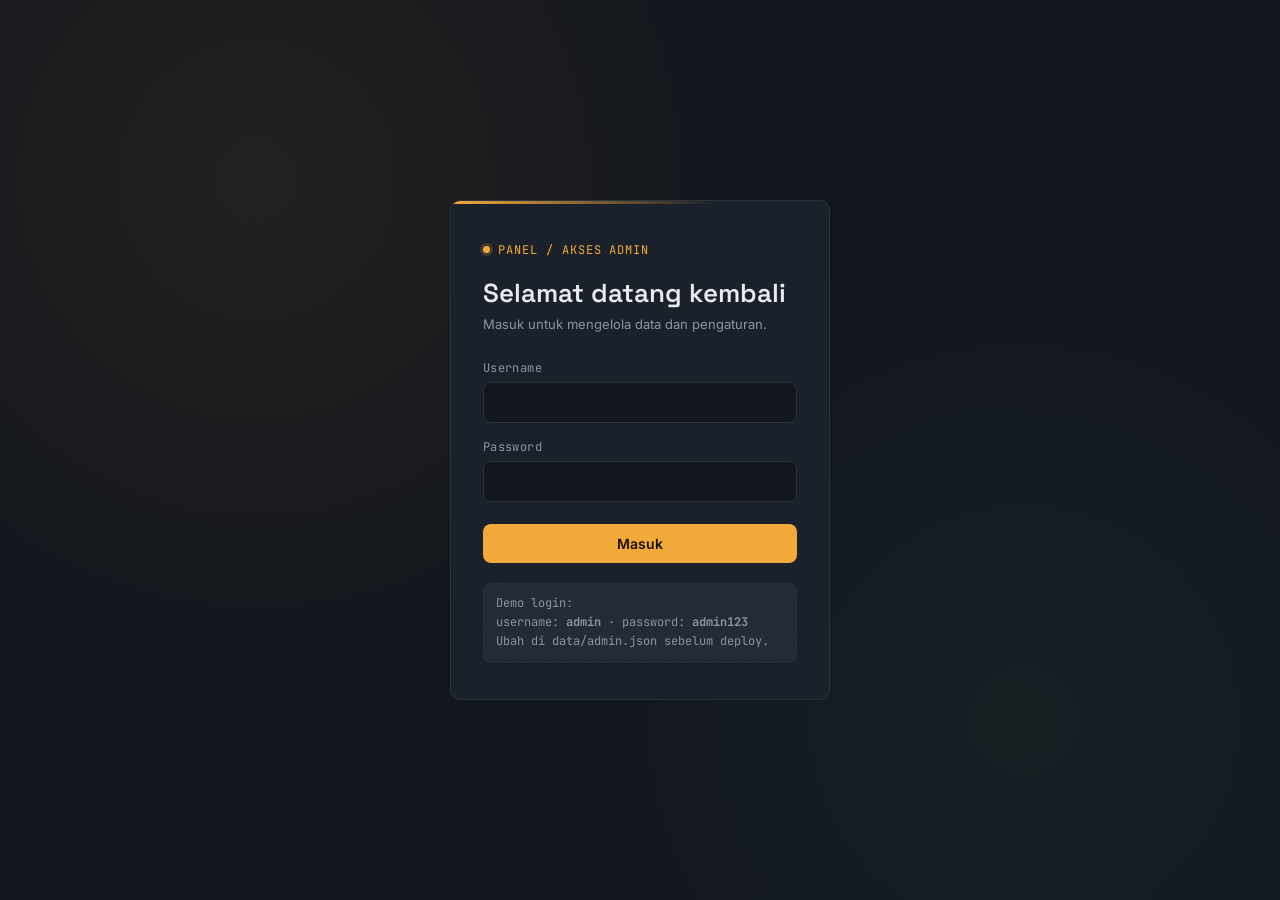
<file: admin-panel/index.html>
<!DOCTYPE html>
<html lang="id">
<head>
<meta charset="UTF-8">
<meta name="viewport" content="width=device-width, initial-scale=1.0">
<title>Masuk — Panel Admin</title>
<link rel="stylesheet" href="assets/css/style.css">
</head>
<body>

<div class="login-screen">
  <div class="login-card">
    <div class="login-mark"><span class="login-dot"></span> PANEL / AKSES ADMIN</div>
    <h1>Selamat datang kembali</h1>
    <p class="sub">Masuk untuk mengelola data dan pengaturan.</p>

    <div id="errorMsg" class="error-msg"></div>

    <form id="loginForm">
      <div class="field">
        <label for="username">Username</label>
        <input type="text" id="username" autocomplete="username" required>
      </div>
      <div class="field">
        <label for="password">Password</label>
        <input type="password" id="password" autocomplete="current-password" required>
      </div>
      <button type="submit" class="btn btn-primary">Masuk</button>
    </form>

    <div class="login-hint">
      Demo login:<br>
      username: <strong>admin</strong> · password: <strong>admin123</strong><br>
      Ubah di <span class="mono">data/admin.json</span> sebelum deploy.
    </div>
  </div>
</div>

<script src="assets/js/ui.js"></script>
<script src="assets/js/auth.js"></script>
<script>
  (async function () {
    await initAdminCredentials();

    // Jika sesi masih aktif, langsung ke dashboard
    const session = getSession();
    if (session && Date.now() - session.lastActivity < 5 * 60 * 1000) {
      window.location.href = 'dashboard.html';
      return;
    }

    const params = new URLSearchParams(window.location.search);
    if (params.get('expired') === '1') {
      showToast('Sesi berakhir karena tidak aktif. Silakan masuk kembali.', 'error');
    }
  })();

  const errorMsg = document.getElementById('errorMsg');

  document.getElementById('loginForm').addEventListener('submit', function (e) {
    e.preventDefault();
    const username = document.getElementById('username').value;
    const password = document.getElementById('password').value;

    if (login(username, password)) {
      showToast('Berhasil masuk. Mengalihkan…', 'success', 1200);
      setTimeout(() => window.location.href = 'dashboard.html', 400);
    } else {
      errorMsg.textContent = 'Username atau password salah.';
      errorMsg.classList.add('show');
      showToast('Login gagal — periksa kembali kredensial Anda.', 'error');
    }
  });
</script>
</body>
</html>
</file>
<file: admin-panel/assets/css/style.css>
/* ============================================
   PANEL — Admin Control Panel
   Token system:
   - bg      #12161D  (deep slate, not pure black)
   - surface #1B212B
   - surface2#232B37
   - border  #2A323E
   - text    #E7EAEE
   - muted   #8B94A3
   - amber   #F2A93B  (primary accent)
   - green   #4CC38A  (success)
   - red     #E2574C  (danger)
   Display: 'Space Grotesk' | Body: 'Inter' | Data/Mono: 'JetBrains Mono'
   ============================================ */

@import url('https://fonts.googleapis.com/css2?family=Space+Grotesk:wght@500;600;700&family=Inter:wght@400;500;600&family=JetBrains+Mono:wght@400;500;600&display=swap');

:root {
  --bg: #12161D;
  --surface: #1B212B;
  --surface-2: #232B37;
  --border: #2A323E;
  --text: #E7EAEE;
  --muted: #8B94A3;
  --amber: #F2A93B;
  --amber-dim: #7A5A22;
  --green: #4CC38A;
  --red: #E2574C;
  --radius: 10px;
  --font-display: 'Space Grotesk', sans-serif;
  --font-body: 'Inter', sans-serif;
  --font-mono: 'JetBrains Mono', monospace;
}

* { box-sizing: border-box; margin: 0; padding: 0; }

body {
  background: var(--bg);
  color: var(--text);
  font-family: var(--font-body);
  min-height: 100vh;
  -webkit-font-smoothing: antialiased;
}

a { color: inherit; }

::selection { background: var(--amber); color: #14161c; }

:focus-visible {
  outline: 2px solid var(--amber);
  outline-offset: 2px;
}

/* ---------- Login Page ---------- */
.login-screen {
  min-height: 100vh;
  display: flex;
  align-items: center;
  justify-content: center;
  padding: 24px;
  background:
    radial-gradient(circle at 20% 20%, rgba(242,169,59,0.08), transparent 40%),
    radial-gradient(circle at 80% 80%, rgba(76,195,138,0.06), transparent 40%),
    var(--bg);
}

.login-card {
  width: 100%;
  max-width: 380px;
  background: var(--surface);
  border: 1px solid var(--border);
  border-radius: var(--radius);
  padding: 36px 32px;
  position: relative;
  overflow: hidden;
}

.login-card::before {
  content: "";
  position: absolute;
  top: 0; left: 0; right: 0;
  height: 3px;
  background: linear-gradient(90deg, var(--amber), transparent 70%);
}

.login-mark {
  display: inline-flex;
  align-items: center;
  gap: 8px;
  font-family: var(--font-mono);
  font-size: 12px;
  color: var(--amber);
  letter-spacing: 0.08em;
  margin-bottom: 18px;
}

.login-dot {
  width: 7px; height: 7px; border-radius: 50%;
  background: var(--amber);
  box-shadow: 0 0 0 3px rgba(242,169,59,0.18);
}

.login-card h1 {
  font-family: var(--font-display);
  font-size: 26px;
  font-weight: 600;
  margin-bottom: 6px;
}

.login-card p.sub {
  color: var(--muted);
  font-size: 13px;
  margin-bottom: 28px;
}

.field {
  margin-bottom: 16px;
}

.field label {
  display: block;
  font-size: 12px;
  color: var(--muted);
  margin-bottom: 6px;
  font-family: var(--font-mono);
  letter-spacing: 0.03em;
}

.field input {
  width: 100%;
  background: var(--bg);
  border: 1px solid var(--border);
  border-radius: 8px;
  padding: 11px 12px;
  color: var(--text);
  font-size: 14px;
  font-family: var(--font-body);
  transition: border-color .15s ease;
}

.field input:focus {
  border-color: var(--amber);
}

.btn {
  display: inline-flex;
  align-items: center;
  justify-content: center;
  gap: 8px;
  border: none;
  border-radius: 8px;
  font-family: var(--font-body);
  font-weight: 600;
  font-size: 14px;
  padding: 11px 18px;
  cursor: pointer;
  transition: transform .12s ease, filter .15s ease;
}

.btn:active { transform: scale(0.98); }

.btn-primary {
  background: var(--amber);
  color: #1a1204;
  width: 100%;
  margin-top: 6px;
}
.btn-primary:hover { filter: brightness(1.08); }

.btn-ghost {
  background: transparent;
  border: 1px solid var(--border);
  color: var(--text);
}
.btn-ghost:hover { border-color: var(--amber); }

.btn-danger {
  background: rgba(226,87,76,0.12);
  color: var(--red);
  border: 1px solid rgba(226,87,76,0.35);
}
.btn-danger:hover { background: rgba(226,87,76,0.2); }

.btn-sm { padding: 7px 12px; font-size: 12px; }

.login-hint {
  margin-top: 20px;
  font-size: 12px;
  color: var(--muted);
  font-family: var(--font-mono);
  background: var(--surface-2);
  border: 1px dashed var(--border);
  border-radius: 8px;
  padding: 10px 12px;
  line-height: 1.6;
}

.error-msg {
  color: var(--red);
  font-size: 13px;
  margin-bottom: 12px;
  display: none;
}
.error-msg.show { display: block; }

/* ---------- App Shell ---------- */
.app {
  display: grid;
  grid-template-columns: 240px 1fr;
  min-height: 100vh;
}

.sidebar {
  background: var(--surface);
  border-right: 1px solid var(--border);
  padding: 24px 18px;
  display: flex;
  flex-direction: column;
}

.brand {
  display: flex;
  align-items: center;
  gap: 10px;
  font-family: var(--font-display);
  font-weight: 600;
  font-size: 17px;
  margin-bottom: 30px;
}
.brand .login-dot { background: var(--amber); }

.nav-group { margin-bottom: 8px; }

.nav-label {
  font-family: var(--font-mono);
  font-size: 10px;
  letter-spacing: 0.1em;
  color: var(--muted);
  text-transform: uppercase;
  margin: 18px 0 8px 10px;
}

.nav-link {
  display: flex;
  align-items: center;
  gap: 10px;
  padding: 9px 10px;
  border-radius: 8px;
  color: var(--muted);
  text-decoration: none;
  font-size: 14px;
  font-weight: 500;
  margin-bottom: 2px;
  transition: background .12s ease, color .12s ease;
}
.nav-link:hover { background: var(--surface-2); color: var(--text); }
.nav-link.active { background: rgba(242,169,59,0.1); color: var(--amber); }
.nav-link svg { width: 16px; height: 16px; flex-shrink: 0; }

.sidebar-footer {
  margin-top: auto;
  padding-top: 16px;
  border-top: 1px solid var(--border);
}

.main {
  padding: 22px 30px 40px;
  min-width: 0;
}

.topbar {
  display: flex;
  align-items: center;
  justify-content: space-between;
  margin-bottom: 26px;
  gap: 16px;
}

.topbar h2 {
  font-family: var(--font-display);
  font-size: 22px;
  font-weight: 600;
}

.topbar .breadcrumb {
  font-family: var(--font-mono);
  font-size: 11px;
  color: var(--muted);
  letter-spacing: 0.04em;
  margin-bottom: 4px;
}

.session-pill {
  display: flex;
  align-items: center;
  gap: 10px;
  background: var(--surface);
  border: 1px solid var(--border);
  border-radius: 999px;
  padding: 6px 14px 6px 6px;
  font-size: 13px;
}

.session-avatar {
  width: 26px; height: 26px;
  border-radius: 50%;
  background: var(--amber);
  color: #1a1204;
  font-family: var(--font-display);
  font-weight: 700;
  font-size: 12px;
  display: flex;
  align-items: center;
  justify-content: center;
}

.session-time {
  font-family: var(--font-mono);
  color: var(--muted);
  font-size: 11px;
}

/* stat cards */
.stat-grid {
  display: grid;
  grid-template-columns: repeat(4, 1fr);
  gap: 16px;
  margin-bottom: 28px;
}

.stat-card {
  background: var(--surface);
  border: 1px solid var(--border);
  border-radius: var(--radius);
  padding: 18px;
  position: relative;
  overflow: hidden;
}

.stat-card .label {
  font-family: var(--font-mono);
  font-size: 11px;
  color: var(--muted);
  letter-spacing: 0.05em;
  text-transform: uppercase;
}

.stat-card .value {
  font-family: var(--font-display);
  font-size: 30px;
  font-weight: 700;
  margin-top: 8px;
}

.stat-card .delta {
  font-size: 12px;
  margin-top: 6px;
  color: var(--green);
}
.stat-card .delta.warn { color: var(--red); }

.panel {
  background: var(--surface);
  border: 1px solid var(--border);
  border-radius: var(--radius);
  padding: 20px;
  margin-bottom: 20px;
}

.panel h3 {
  font-family: var(--font-display);
  font-size: 16px;
  margin-bottom: 14px;
}

/* table */
.table-toolbar {
  display: flex;
  gap: 10px;
  margin-bottom: 16px;
  flex-wrap: wrap;
  align-items: center;
  justify-content: space-between;
}

.search-box {
  position: relative;
  flex: 1;
  min-width: 200px;
  max-width: 320px;
}

.search-box input {
  width: 100%;
  background: var(--bg);
  border: 1px solid var(--border);
  border-radius: 8px;
  padding: 9px 12px 9px 34px;
  color: var(--text);
  font-size: 13px;
}
.search-box svg {
  position: absolute; left: 10px; top: 50%; transform: translateY(-50%);
  width: 14px; height: 14px; color: var(--muted);
}

select.filter-select {
  background: var(--bg);
  border: 1px solid var(--border);
  border-radius: 8px;
  color: var(--text);
  padding: 9px 10px;
  font-size: 13px;
}

table {
  width: 100%;
  border-collapse: collapse;
  font-size: 13.5px;
}

thead th {
  text-align: left;
  font-family: var(--font-mono);
  font-size: 11px;
  letter-spacing: 0.04em;
  text-transform: uppercase;
  color: var(--muted);
  padding: 10px 12px;
  border-bottom: 1px solid var(--border);
}

tbody td {
  padding: 12px;
  border-bottom: 1px solid var(--border);
}

tbody tr:hover { background: rgba(255,255,255,0.02); }

.mono { font-family: var(--font-mono); color: var(--muted); font-size: 12px; }

.badge {
  display: inline-block;
  padding: 3px 9px;
  border-radius: 999px;
  font-size: 11px;
  font-family: var(--font-mono);
  border: 1px solid var(--border);
  color: var(--muted);
}
.badge.low { color: var(--red); border-color: rgba(226,87,76,0.4); background: rgba(226,87,76,0.08); }
.badge.ok { color: var(--green); border-color: rgba(76,195,138,0.4); background: rgba(76,195,138,0.08); }

.row-actions { display: flex; gap: 8px; }

.icon-btn {
  background: transparent;
  border: 1px solid var(--border);
  color: var(--muted);
  border-radius: 6px;
  padding: 5px 8px;
  cursor: pointer;
  font-size: 12px;
}
.icon-btn:hover { color: var(--text); border-color: var(--amber); }

.empty-state {
  text-align: center;
  padding: 40px 20px;
  color: var(--muted);
}

/* modal */
.modal-overlay {
  position: fixed; inset: 0;
  background: rgba(10,12,16,0.6);
  backdrop-filter: blur(2px);
  display: none;
  align-items: center;
  justify-content: center;
  z-index: 50;
  padding: 20px;
}
.modal-overlay.show { display: flex; }

.modal {
  background: var(--surface);
  border: 1px solid var(--border);
  border-radius: var(--radius);
  width: 100%;
  max-width: 420px;
  padding: 24px;
}

.modal h3 { font-family: var(--font-display); margin-bottom: 16px; font-size: 18px; }

.modal-actions {
  display: flex;
  gap: 10px;
  margin-top: 20px;
}
.modal-actions .btn { flex: 1; }

/* toast */
.toast-stack {
  position: fixed;
  bottom: 22px;
  right: 22px;
  display: flex;
  flex-direction: column;
  gap: 10px;
  z-index: 100;
}

.toast {
  background: var(--surface-2);
  border: 1px solid var(--border);
  border-left: 3px solid var(--amber);
  border-radius: 8px;
  padding: 12px 16px;
  font-size: 13px;
  min-width: 240px;
  box-shadow: 0 8px 24px rgba(0,0,0,0.35);
  animation: toast-in .18s ease;
}
.toast.success { border-left-color: var(--green); }
.toast.error { border-left-color: var(--red); }

@keyframes toast-in {
  from { opacity: 0; transform: translateY(8px); }
  to { opacity: 1; transform: translateY(0); }
}

@media (max-width: 860px) {
  .app { grid-template-columns: 1fr; }
  .sidebar {
    position: fixed; z-index: 40; top: 0; bottom: 0; left: 0;
    transform: translateX(-100%);
    transition: transform .2s ease;
    width: 240px;
  }
  .sidebar.open { transform: translateX(0); }
  .stat-grid { grid-template-columns: repeat(2, 1fr); }
  .main { padding: 18px; }
}
</file>
